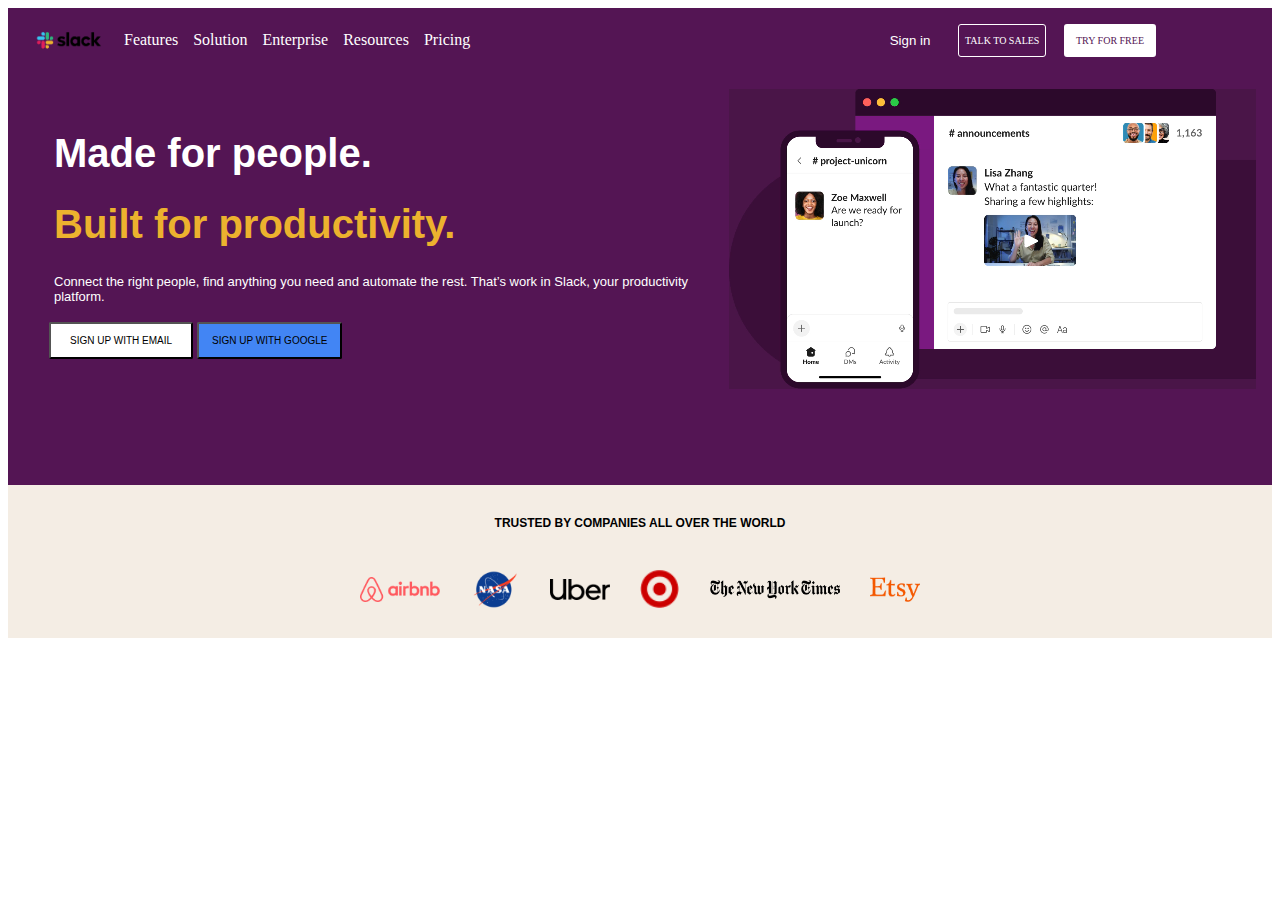
<file: index.html>
<!DOCTYPE html>
<html lang="en">
<head>
    <meta charset="UTF-8">
    <meta name="viewport" content="width=device-width, initial-scale=1.0">
    <title>Document</title>
    <link rel="stylesheet" href="flex.css">
</head>
<body>
    
<header>
    <div class="headerleft">
    <img class="logo" src="./img/slack logo.png" alt="slack logo">
    <div>Features</div>
    <div>Solution</div>
    <div>Enterprise</div>
    <div>Resources</div>
    <div>Pricing</div>
</div>


    <div class="headerright">
        <button class="buttona">Sign in</button>
        <button class="button">TALK TO SALES</button>
        <button class="button2">TRY FOR FREE</button>
    </div>
</header>
<header class="head2">
    <div class="bodyleft">
           <div class="headings"><h1 class="heading1">Made for people.</h1>
            <h1 class="heading2">Built for productivity.</h1>
            <p class="mainpara">Connect the right people, find anything you need and automate the rest. That’s work in Slack, your productivity platform.</p></div>
       <div class="buttons"> <button class="button3">SIGN UP WITH EMAIL</button>
        <button class="button4">SIGN UP WITH GOOGLE</button></div>
    </div>
    <div class="bodyright">
    <video class="vid" src="./img/mp4/slack vid.mp4" muted autoplay loop width="600px" height="300px"></video>
    </div>
</header>
<header class="head3">
   <div class="text">TRUSTED BY COMPANIES ALL OVER THE WORLD</div></header>
    <header class="head4">
        <div class="images">
        <img class="m1" src="./img/airbnb-logo.png" width="80px" alt="airbnb-logo">
        <img class="m2" src="./img/logo-nasa.png" width="50px" alt="logo-nasa">
        <img class="m3" src="./img/uber.png" width="60px" alt="uber logo">
        <img class="m4" src="./img/target-logo.png" width="40px" alt="target-logo">
        <img class="m5" src="./img/nyt.png" width="130px" alt="nyt logo">
        <img class="m6" src="./img/logo-etsy.png" width="50px" alt="logo-etsy">
    </div>
</header>
</body>
</html>
</file>
<file: flex.css>
.logo{
    width: 80px;
}
header{
display: flex;
justify-content: space-between;
background-color: white;
background-color: #541554;
padding: 1rem;
}
.headerleft{
    display: flex;
    justify-content: center;
    align-items: center;
    gap: 15px;
    margin-left: 5px;
    color: #FFFFFF;

}
.headerright{
    display: flex;
    justify-items: center;
    gap: 10px;
    margin-right: 24px;
    gap: 1.1rem; 
    margin: 0 100px 0 0;
}

.buttona{
    background-color: #541554;
    padding: 5px 10px 5px 10px;
    border: #541554;
    color: #FFFFFF;
}
.button{
    background-color: #541554;
    color: #FFFFFF;
    border: 1px solid white;
    padding: 6px 12px 6px 12;
    border-radius: 3px;
    font-size: 10px;
    font-family: Georgia, 'Times New Roman', Times, serif;
}
.button2{
    background-color: #FFFFFF;
    color: #541554;
    border:2px solid #FFFFFF;
    padding: 6px 10px 6px 10px;
    border-radius: 3px;
    font-size: 10px;
    font-family: Georgia, 'Times New Roman', Times, serif;
}
.bodyleft{
    margin-bottom: 100px;
    margin-left: 15px;
    padding: 10px;
}

.head2{
    background-color:#541554;
    display: flex;
    justify-content: space-between;
}
.heading{
    font-family: Arial, Helvetica, sans-serif;
    font-size: 22px;
}
.mainpara{
    font-family: Arial, Helvetica, sans-serif;
    font-size: small;
    color: #FFFFFF;
}
.button3{
    background-color: #541554;
    padding: 11px 19px 11px 19px;
    border-radius: 2px;
    background-color: #FFFFFF;
    font-size: 10px;
} 
.button4{
    border-radius: 2px;
    background-color: #4285F4;
    padding: 11px 13px 11px 13px;
    font-size: 10px;
} 
.buttons{
    gap: 4px;
}
.heading1{
    color: #FFFFFF;
    font-family: Arial, Helvetica, sans-serif;
    font-size: 40px;
}
.heading2{
    color: #ECB22E;
    font-family: Arial, Helvetica, sans-serif;
    font-size: 40px;
}
.vid{
    width: fit-content;
    max-height: fit-content;
    display: flex;
    justify-content: flex-end;
}
.headings{
    padding: 5px;
}


.head3{
    background-color: #F4EDE4;
    display: flex;
    justify-content: center;
    align-items: center;
}
.head4{
    display: flex;
    background-color: #F4EDE4;
    align-items: center;
    justify-content: center;
    align-content: space-between;
    margin-bottom: 10px;
}
.images{
    display: flex;
    align-items: center;
    gap: 30px;
    margin-bottom: 10px;
}
.text{
    margin-top: 10px;
    padding: 5px;
    font-family: Arial, Helvetica, sans-serif;
    font-size: 12px;
    color: black;
    font-weight: bold;
}
</file>
